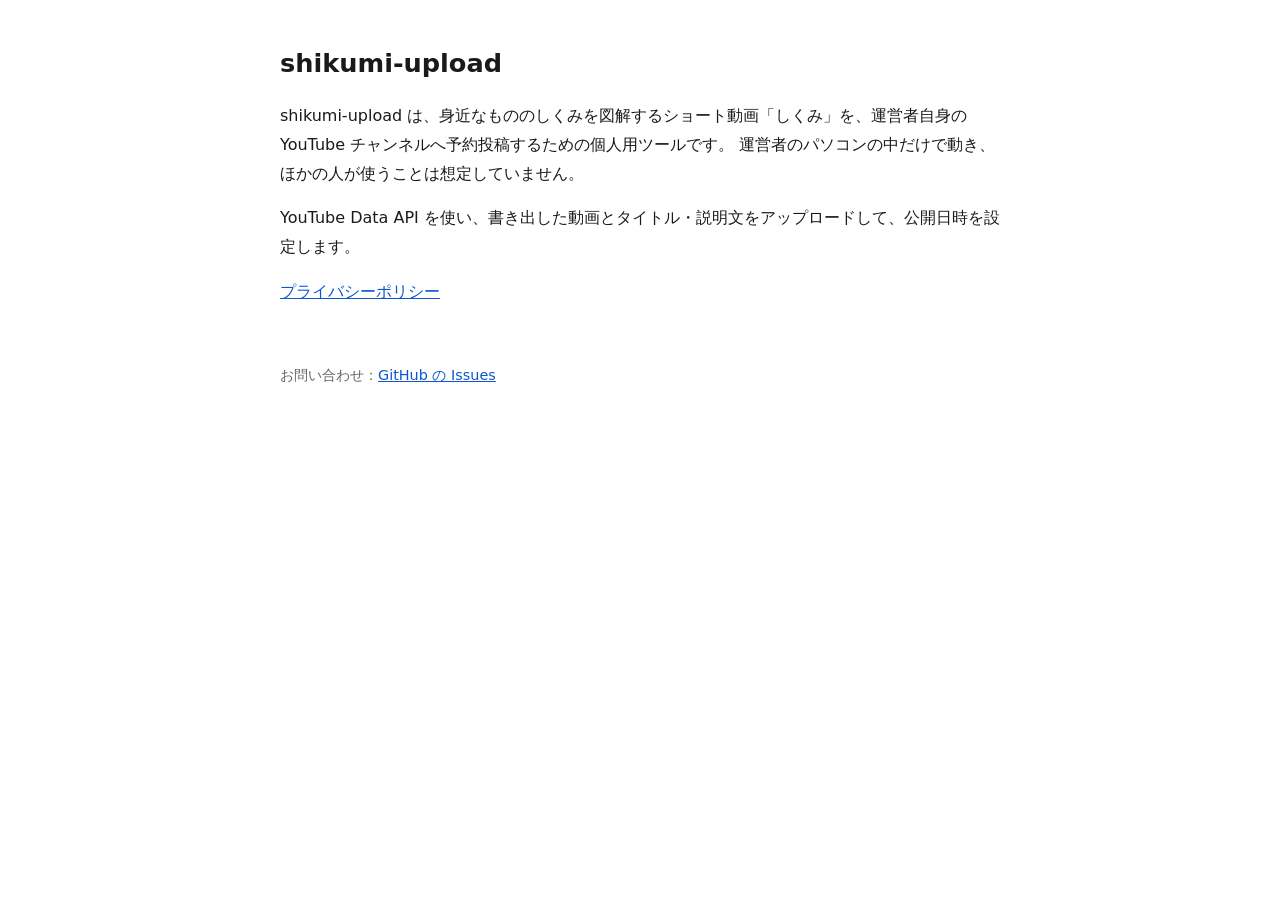
<file: index.html>
<!doctype html>
<html lang="ja">
  <head>
    <meta charset="UTF-8" />
    <meta name="viewport" content="width=device-width, initial-scale=1.0" />
    <title>shikumi-upload</title>
    <link rel="stylesheet" href="style.css" />
  </head>
  <body>
    <header><h1>shikumi-upload</h1></header>
    <main>
      <p>
        shikumi-upload は、身近なもののしくみを図解するショート動画「しくみ」を、運営者自身の YouTube チャンネルへ予約投稿するための個人用ツールです。
        運営者のパソコンの中だけで動き、ほかの人が使うことは想定していません。
      </p>
      <p>YouTube Data API を使い、書き出した動画とタイトル・説明文をアップロードして、公開日時を設定します。</p>
      <p><a href="privacy.html">プライバシーポリシー</a></p>
    </main>
    <footer>お問い合わせ：<a href="https://github.com/yamac-music/shikumi-upload-site/issues">GitHub の Issues</a></footer>
  </body>
</html>
</file>
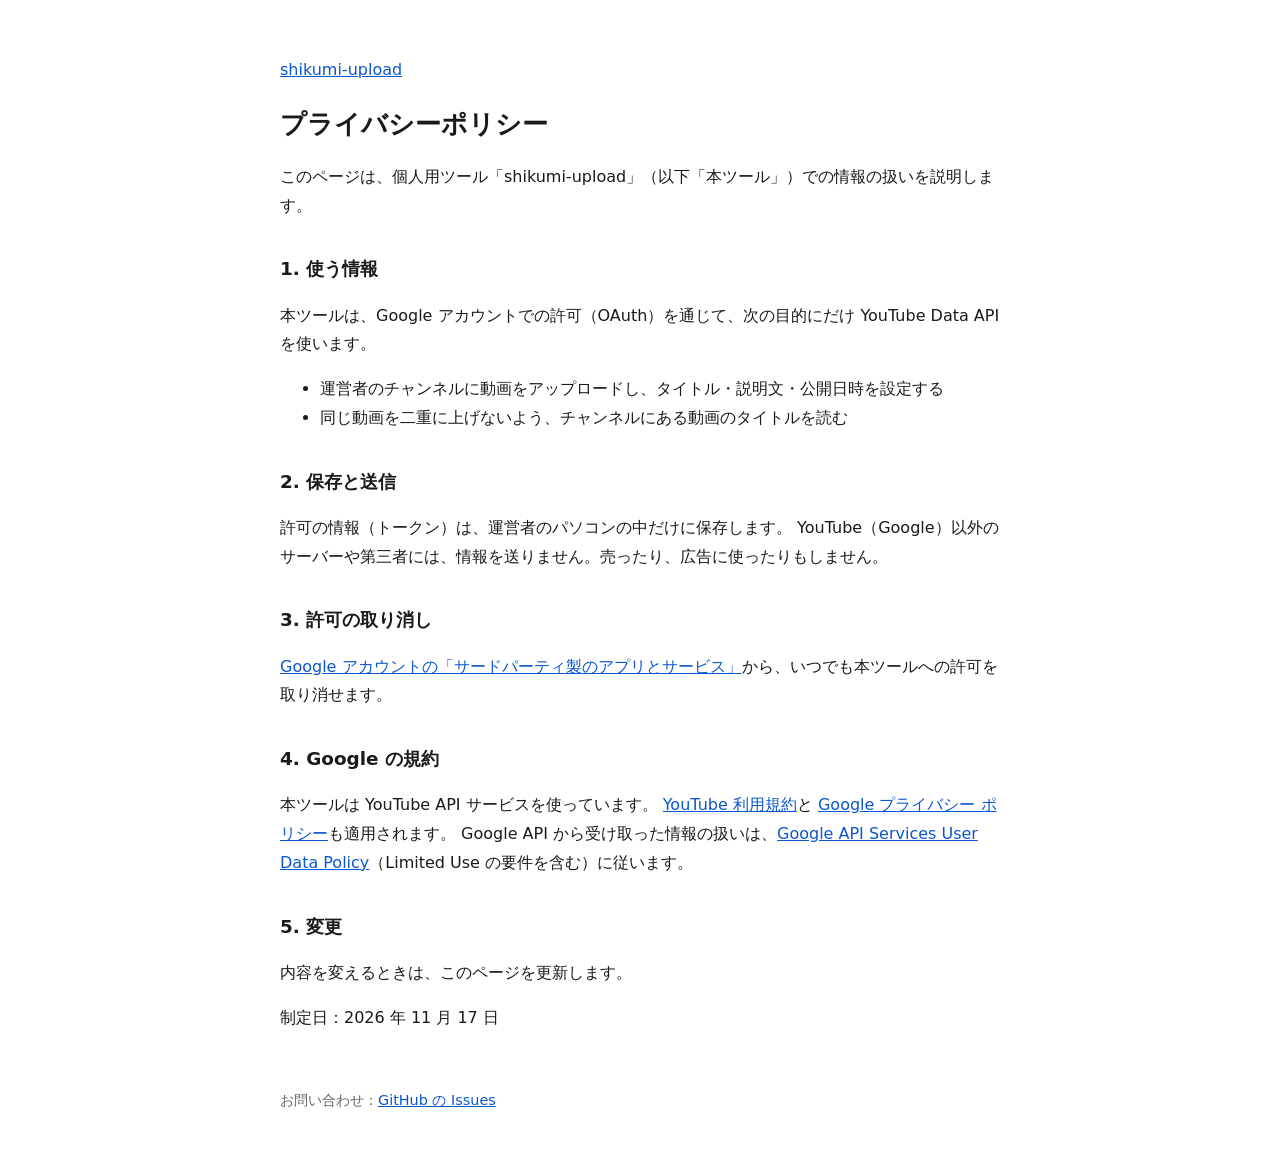
<file: privacy.html>
<!doctype html>
<html lang="ja">
  <head>
    <meta charset="UTF-8" />
    <meta name="viewport" content="width=device-width, initial-scale=1.0" />
    <title>プライバシーポリシー | shikumi-upload</title>
    <link rel="stylesheet" href="style.css" />
  </head>
  <body>
    <header>
      <p><a href="./">shikumi-upload</a></p>
      <h1>プライバシーポリシー</h1>
    </header>
    <main>
      <p>このページは、個人用ツール「shikumi-upload」（以下「本ツール」）での情報の扱いを説明します。</p>

      <h2>1. 使う情報</h2>
      <p>本ツールは、Google アカウントでの許可（OAuth）を通じて、次の目的にだけ YouTube Data API を使います。</p>
      <ul>
        <li>運営者のチャンネルに動画をアップロードし、タイトル・説明文・公開日時を設定する</li>
        <li>同じ動画を二重に上げないよう、チャンネルにある動画のタイトルを読む</li>
      </ul>

      <h2>2. 保存と送信</h2>
      <p>
        許可の情報（トークン）は、運営者のパソコンの中だけに保存します。
        YouTube（Google）以外のサーバーや第三者には、情報を送りません。売ったり、広告に使ったりもしません。
      </p>

      <h2>3. 許可の取り消し</h2>
      <p>
        <a href="https://myaccount.google.com/permissions">Google アカウントの「サードパーティ製のアプリとサービス」</a>から、いつでも本ツールへの許可を取り消せます。
      </p>

      <h2>4. Google の規約</h2>
      <p>
        本ツールは YouTube API サービスを使っています。
        <a href="https://www.youtube.com/t/terms">YouTube 利用規約</a>と
        <a href="https://policies.google.com/privacy">Google プライバシー ポリシー</a>も適用されます。
        Google API から受け取った情報の扱いは、<a href="https://developers.google.com/terms/api-services-user-data-policy">Google API Services User Data Policy</a>（Limited Use の要件を含む）に従います。
      </p>

      <h2>5. 変更</h2>
      <p>内容を変えるときは、このページを更新します。</p>
      <p>制定日：2026 年 11 月 17 日</p>
    </main>
    <footer>お問い合わせ：<a href="https://github.com/yamac-music/shikumi-upload-site/issues">GitHub の Issues</a></footer>
  </body>
</html>
</file>
<file: style.css>
body { margin: 0; background: #fff; color: #1a1a1a; font-family: system-ui, -apple-system, "Hiragino Sans", "Noto Sans JP", sans-serif; line-height: 1.8; }
main, header, footer { max-width: 720px; margin: 0 auto; padding: 0 16px; }
header { padding-top: 40px; }
h1 { font-size: 1.6rem; margin: 0 0 8px; }
h2 { font-size: 1.15rem; margin: 32px 0 8px; }
footer { padding: 40px 16px; color: #666; font-size: 0.9rem; }
a { color: #0b57d0; }
@media (prefers-color-scheme: dark) { body { background: #121212; color: #e8e8e8; } a { color: #8ab4f8; } footer { color: #aaa; } }
</file>
